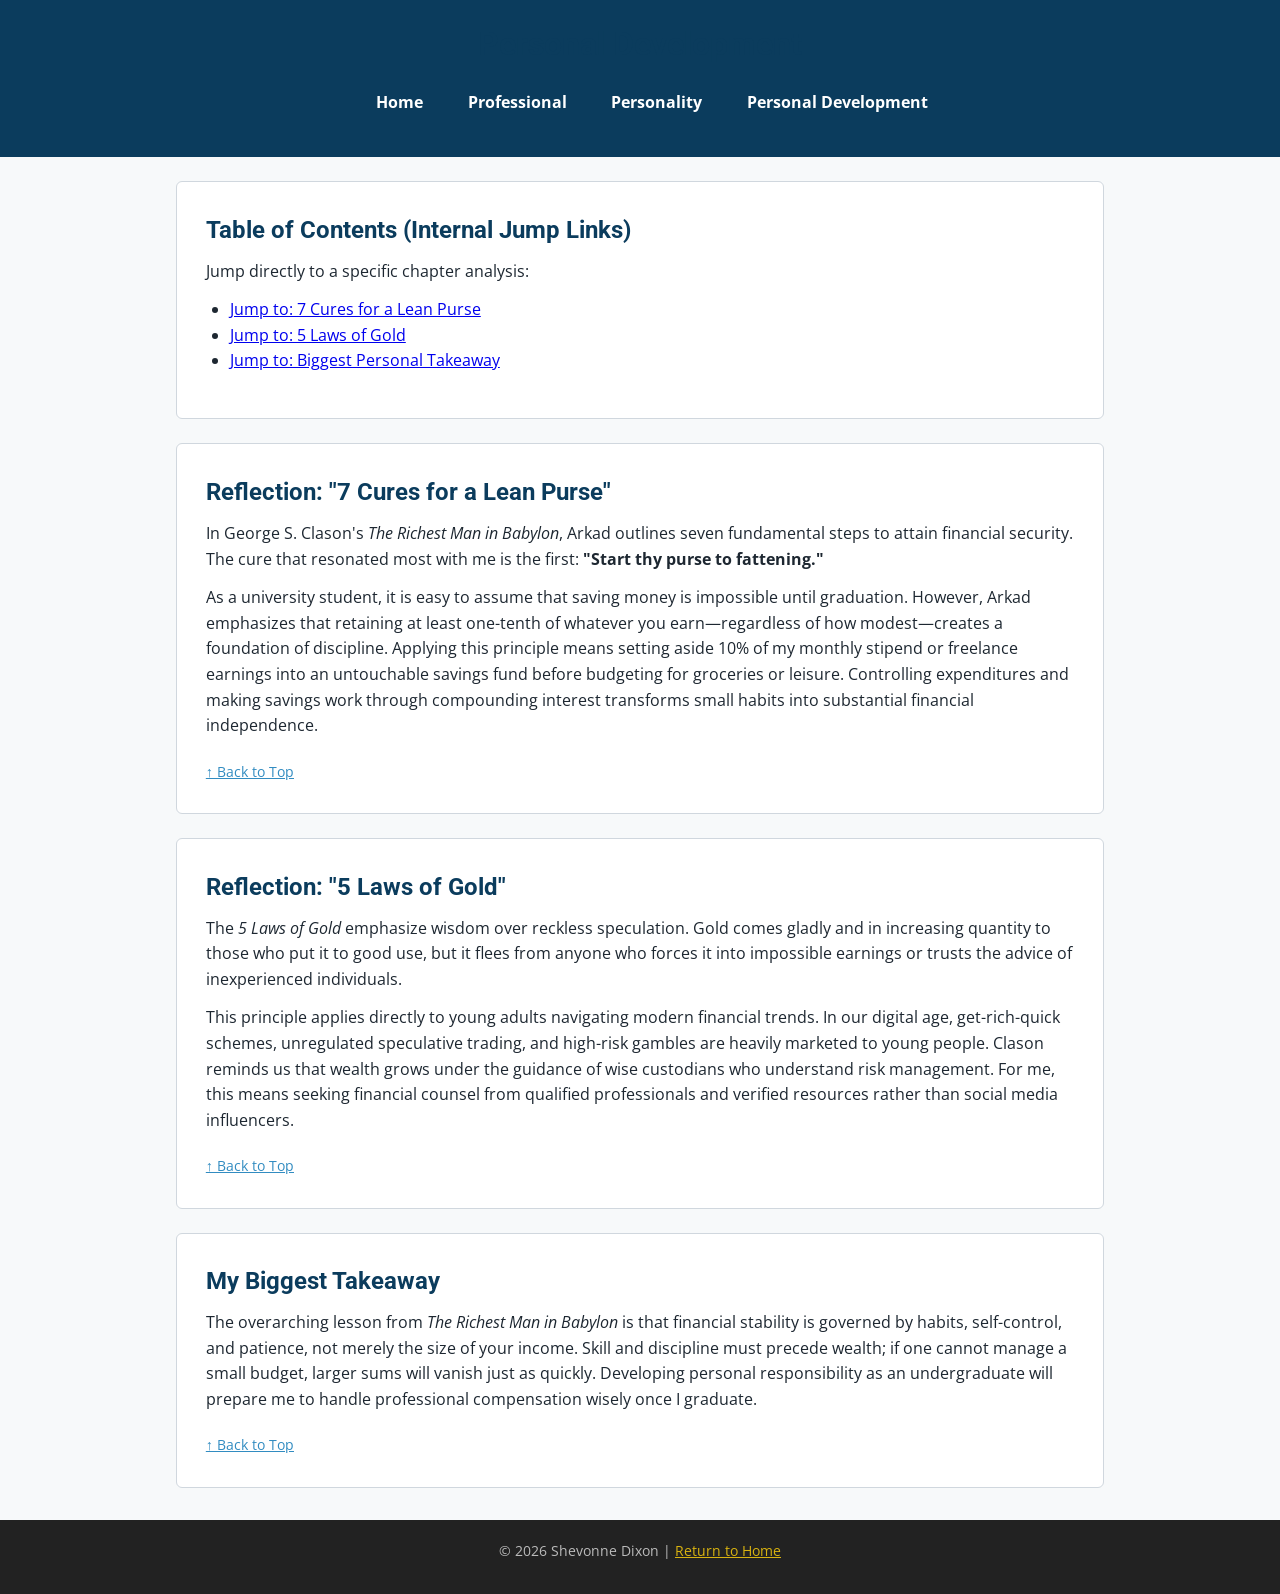
<file: Personal-Development.html>
<!DOCTYPE html>
<html lang="en">
<head>
  <meta charset="UTF-8">
  <meta name="viewport" content="width=device-width, initial-scale=1.0">
  <title>Personal Development | Book Reflections</title>
  <link rel="preconnect" href="https://fonts.googleapis.com">
  <link rel="preconnect" href="https://fonts.gstatic.com" crossorigin>
  <link href="https://fonts.googleapis.com/css2?family=Open+Sans:wght@400;600&family=Roboto:wght@500;700&display=swap" rel="stylesheet">
  <link rel="stylesheet" href="../style.css">
</head>
<body>

  <header id="top">
    <h1>Personal Development</h1>
    <nav>
      <ul>
        <li><a href="index.html">Home</a></li>
        <li><a href="professional.html">Professional</a></li>
        <li><a href="personality.html">Personality</a></li>
        <li><a href="personal-development.html">Personal Development</a></li>
      </ul>
    </nav>
  </header>

  <main>
    <!-- Internal Bookmark Navigation -->
    <section class="card">
      <h2>Table of Contents (Internal Jump Links)</h2>
      <p>Jump directly to a specific chapter analysis:</p>
      <ul>
        <li><a href="#seven-cures">Jump to: 7 Cures for a Lean Purse</a></li>
        <li><a href="#five-laws">Jump to: 5 Laws of Gold</a></li>
        <li><a href="#key-takeaway">Jump to: Biggest Personal Takeaway</a></li>
      </ul>
    </section>

    <!-- Chapter 1 -->
    <section class="card" id="seven-cures">
      <h2>Reflection: "7 Cures for a Lean Purse"</h2>
      <p>In George S. Clason's <em>The Richest Man in Babylon</em>, Arkad outlines seven fundamental steps to attain financial security. The cure that resonated most with me is the first: <strong>"Start thy purse to fattening."</strong></p>
      <p>As a university student, it is easy to assume that saving money is impossible until graduation. However, Arkad emphasizes that retaining at least one-tenth of whatever you earn—regardless of how modest—creates a foundation of discipline. Applying this principle means setting aside 10% of my monthly stipend or freelance earnings into an untouchable savings fund before budgeting for groceries or leisure. Controlling expenditures and making savings work through compounding interest transforms small habits into substantial financial independence.</p>
      <a href="#top" class="back-to-top">&uarr; Back to Top</a>
    </section>

    <!-- Chapter 2 -->
    <section class="card" id="five-laws">
      <h2>Reflection: "5 Laws of Gold"</h2>
      <p>The <em>5 Laws of Gold</em> emphasize wisdom over reckless speculation. Gold comes gladly and in increasing quantity to those who put it to good use, but it flees from anyone who forces it into impossible earnings or trusts the advice of inexperienced individuals.</p>
      <p>This principle applies directly to young adults navigating modern financial trends. In our digital age, get-rich-quick schemes, unregulated speculative trading, and high-risk gambles are heavily marketed to young people. Clason reminds us that wealth grows under the guidance of wise custodians who understand risk management. For me, this means seeking financial counsel from qualified professionals and verified resources rather than social media influencers.</p>
      <a href="#top" class="back-to-top">&uarr; Back to Top</a>
    </section>

    <!-- Takeaway -->
    <section class="card" id="key-takeaway">
      <h2>My Biggest Takeaway</h2>
      <p>The overarching lesson from <em>The Richest Man in Babylon</em> is that financial stability is governed by habits, self-control, and patience, not merely the size of your income. Skill and discipline must precede wealth; if one cannot manage a small budget, larger sums will vanish just as quickly. Developing personal responsibility as an undergraduate will prepare me to handle professional compensation wisely once I graduate.</p>
      <a href="#top" class="back-to-top">&uarr; Back to Top</a>
    </section>
  </main>

  <footer>
    <p>&copy; 2026 Shevonne Dixon | <a href="index.html">Return to Home</a></p>
  </footer>

</body>
</html>
</file>
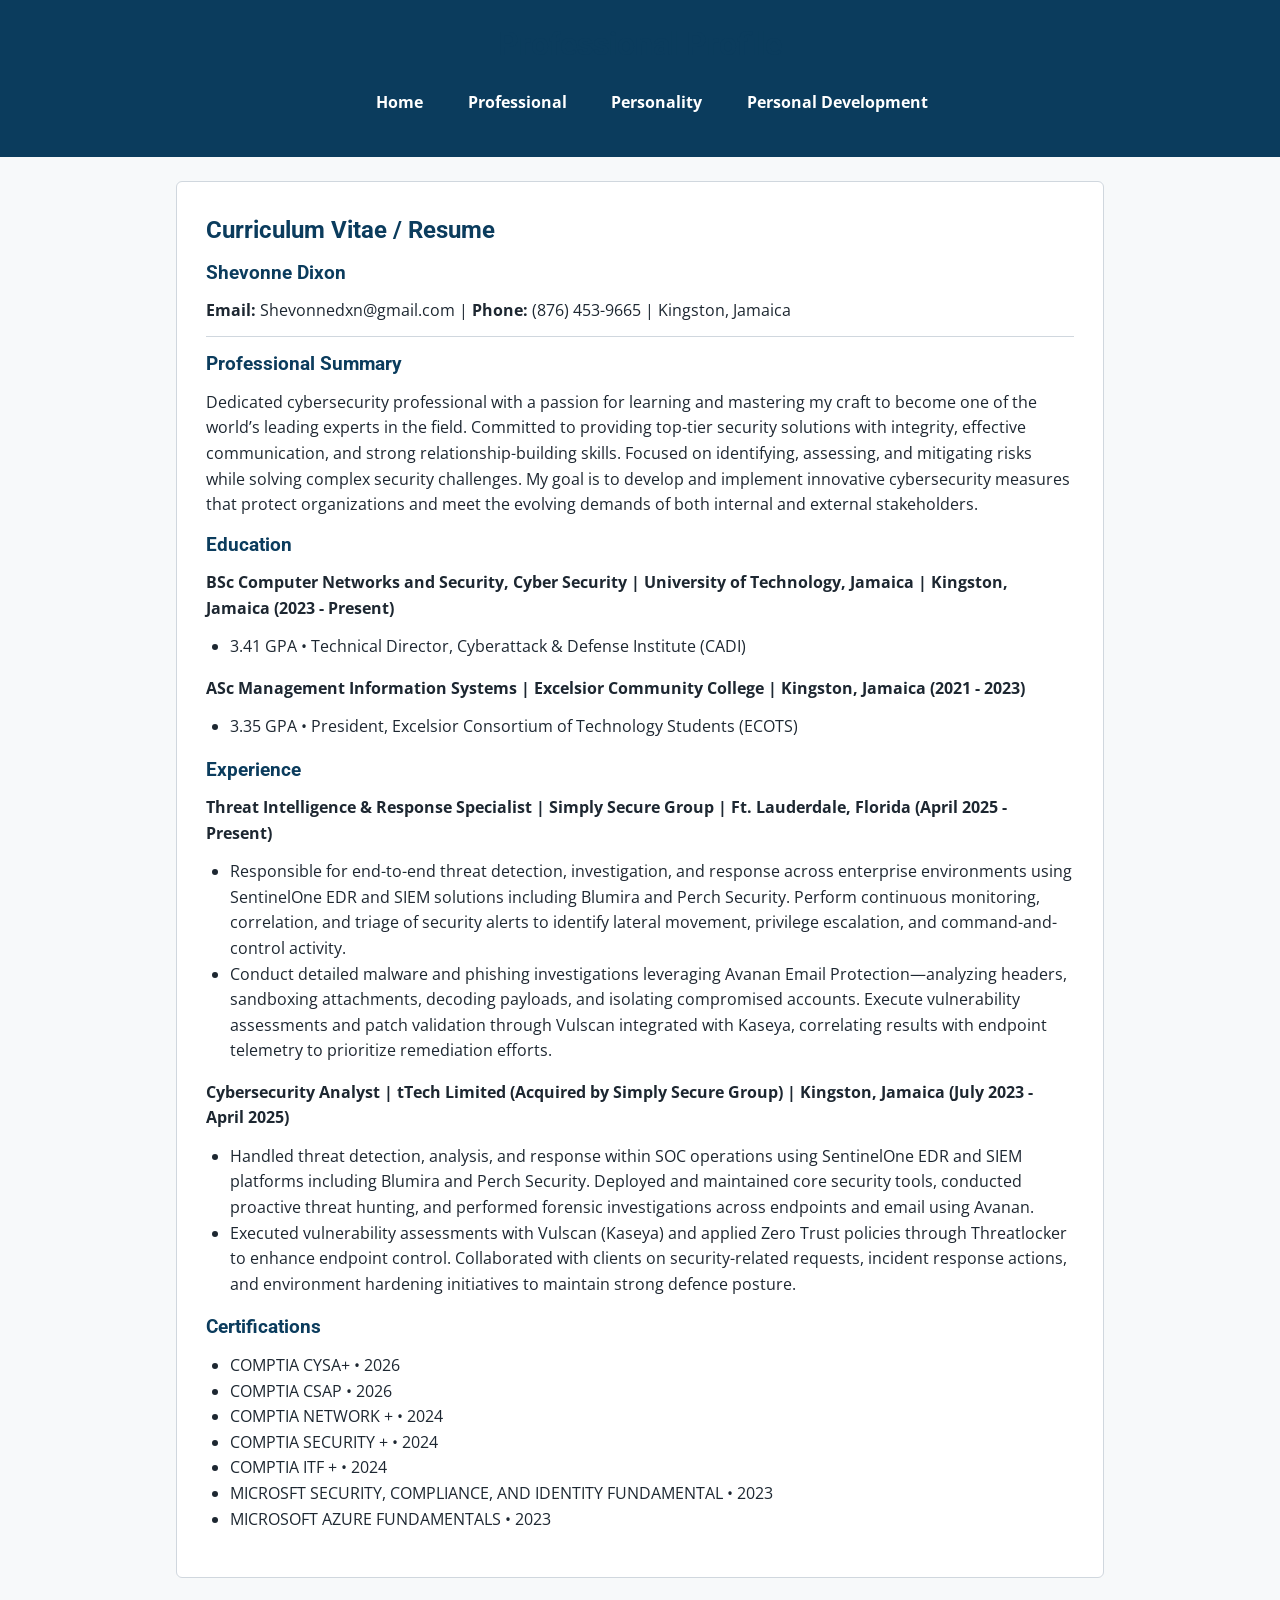
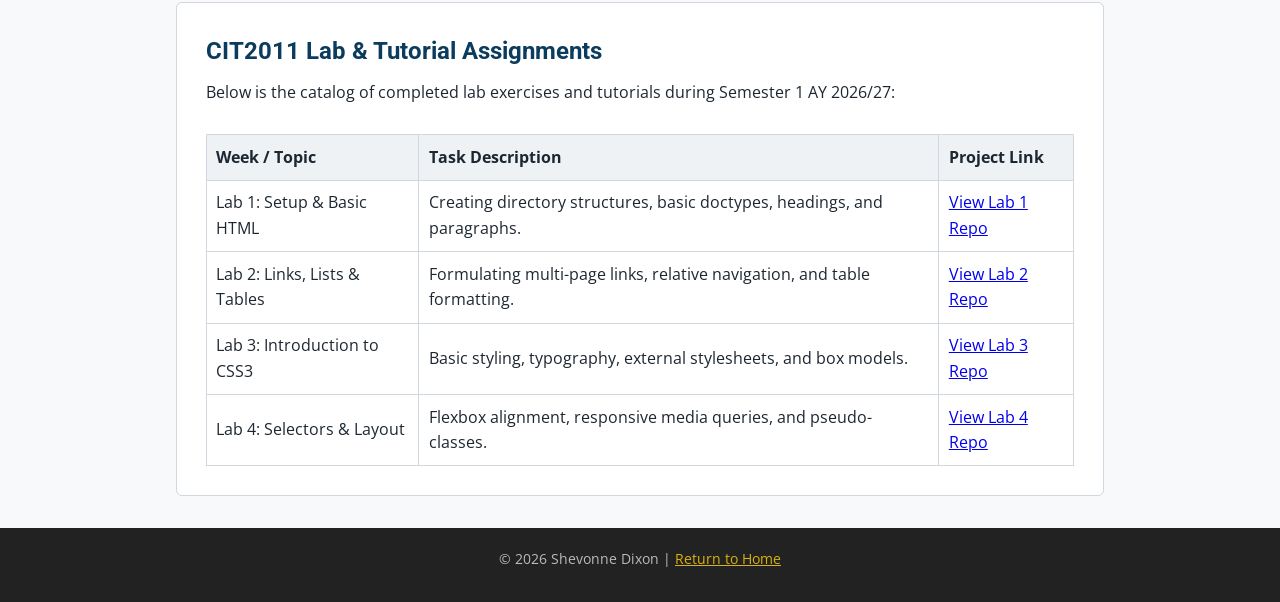
<file: Professional.html>
<!DOCTYPE html>
<html lang="en">
<head>
  <meta charset="UTF-8">
  <meta name="viewport" content="width=device-width, initial-scale=1.0">
  <title>Professional Resume &amp; Projects</title>
  <link rel="preconnect" href="https://fonts.googleapis.com">
  <link rel="preconnect" href="https://fonts.gstatic.com" crossorigin>
  <link href="https://fonts.googleapis.com/css2?family=Open+Sans:wght@400;600&family=Roboto:wght@500;700&display=swap" rel="stylesheet">
  <link rel="stylesheet" href="../style.css">
</head>
<body>

  <header>
    <h1>Professional Profile</h1>
    <nav>
      <ul>
        <li><a href="index.html">Home</a></li>
        <li><a href="professional.html">Professional</a></li>
        <li><a href="personality.html">Personality</a></li>
        <li><a href="personal-development.html">Personal Development</a></li>
      </ul>
    </nav>
  </header>

  <main>
    <!-- Resume Section -->
    <section class="card">
      <h2>Curriculum Vitae / Resume</h2>
      <h3>Shevonne Dixon</h3>
      <p><strong>Email:</strong> Shevonnedxn@gmail.com | <strong>Phone:</strong> (876) 453-9665 | Kingston, Jamaica</p>
      <hr style="margin: 0.8rem 0; border: 0; border-top: 1px solid var(--border-color);">

      <h3>Professional Summary</h3>
      <p>Dedicated cybersecurity professional with a passion for learning and mastering my craft to become one of the world’s leading experts in the field. Committed to providing top-tier security solutions with integrity, effective communication, and strong relationship-building skills. Focused on identifying, assessing, and mitigating risks while solving complex security challenges. My goal is to develop and implement innovative cybersecurity measures that protect organizations and meet the evolving demands of both internal and external stakeholders.</p>

      <h3>Education</h3>
      <p><strong>BSc Computer Networks and Security, Cyber Security | University of Technology, Jamaica | Kingston, Jamaica (2023 - Present)</strong></p>
      <ul>
        <li>3.41 GPA • Technical Director, Cyberattack & Defense Institute (CADI)</li>
      </ul>

      <p><strong>ASc Management Information Systems | Excelsior Community College | Kingston, Jamaica (2021 - 2023)</strong></p>
      <ul>
        <li>3.35 GPA • President, Excelsior Consortium of Technology Students (ECOTS)</li>
      </ul>

      <h3>Experience</h3>
      <p><strong>Threat Intelligence & Response Specialist | Simply Secure Group | Ft. Lauderdale, Florida (April 2025 - Present)</strong> </p>
      <ul>
        <li>Responsible for end-to-end threat detection, investigation, and response across enterprise environments using SentinelOne EDR and SIEM solutions including Blumira and Perch Security. Perform continuous monitoring, correlation, and triage of security alerts to identify lateral movement, privilege escalation, and command-and-control activity.</li>
        <li>Conduct detailed malware and phishing investigations leveraging Avanan Email Protection—analyzing headers, sandboxing attachments, decoding payloads, and isolating compromised accounts. Execute vulnerability assessments and patch validation through Vulscan integrated with Kaseya, correlating results with endpoint telemetry to prioritize remediation efforts. </li>
      </ul>
      <p><strong>Cybersecurity Analyst | tTech Limited (Acquired by Simply Secure Group) | Kingston, Jamaica (July 2023 - April 2025)</strong> </p>
      <ul>
        <li>Handled threat detection, analysis, and response within SOC operations using SentinelOne EDR and SIEM platforms including Blumira and Perch Security. Deployed and maintained core security tools, conducted proactive threat hunting, and performed forensic investigations across endpoints and email using Avanan. </li>
        <li>Executed vulnerability assessments with Vulscan (Kaseya) and applied Zero Trust policies through Threatlocker to enhance endpoint control. Collaborated with clients on security-related requests, incident response actions, and environment hardening initiatives to maintain strong defence posture.</li>
      </ul>

      <h3>Certifications</h3>
      <ul>
        <li>COMPTIA CYSA+ • 2026</li>
        <li>COMPTIA CSAP • 2026</li>
        <li>COMPTIA NETWORK + • 2024</li>
        <li>COMPTIA SECURITY + • 2024</li>
        <li>COMPTIA ITF + • 2024</li>
        <li>MICROSFT SECURITY, COMPLIANCE, AND IDENTITY FUNDAMENTAL • 2023</li>
        <li>MICROSOFT AZURE FUNDAMENTALS • 2023</li>

      </ul>
    </section>

    <!-- Lab Sessions Section -->
    <section class="card">
      <h2>CIT2011 Lab &amp; Tutorial Assignments</h2>
      <p>Below is the catalog of completed lab exercises and tutorials during Semester 1 AY 2026/27:</p>
      
      <div class="table-responsive">
        <table>
          <thead>
            <tr>
              <th>Week / Topic</th>
              <th>Task Description</th>
              <th>Project Link</th>
            </tr>
          </thead>
          <tbody>
            <tr>
              <td>Lab 1: Setup &amp; Basic HTML</td>
              <td>Creating directory structures, basic doctypes, headings, and paragraphs.</td>
              <td><a href="https://github.com/jbrown_12345_utech/lab1" target="_blank" rel="noopener noreferrer">View Lab 1 Repo</a></td>
            </tr>
            <tr>
              <td>Lab 2: Links, Lists &amp; Tables</td>
              <td>Formulating multi-page links, relative navigation, and table formatting.</td>
              <td><a href="https://github.com/jbrown_12345_utech/lab2" target="_blank" rel="noopener noreferrer">View Lab 2 Repo</a></td>
            </tr>
            <tr>
              <td>Lab 3: Introduction to CSS3</td>
              <td>Basic styling, typography, external stylesheets, and box models.</td>
              <td><a href="https://github.com/jbrown_12345_utech/lab3" target="_blank" rel="noopener noreferrer">View Lab 3 Repo</a></td>
            </tr>
            <tr>
              <td>Lab 4: Selectors &amp; Layout</td>
              <td>Flexbox alignment, responsive media queries, and pseudo-classes.</td>
              <td><a href="https://github.com/jbrown_12345_utech/lab4" target="_blank" rel="noopener noreferrer">View Lab 4 Repo</a></td>
            </tr>
          </tbody>
        </table>
      </div>
    </section>
  </main>

  <footer>
    <p>&copy; 2026 Shevonne Dixon | <a href="index.html">Return to Home</a></p>
  </footer>

</body>
</html>
</file>
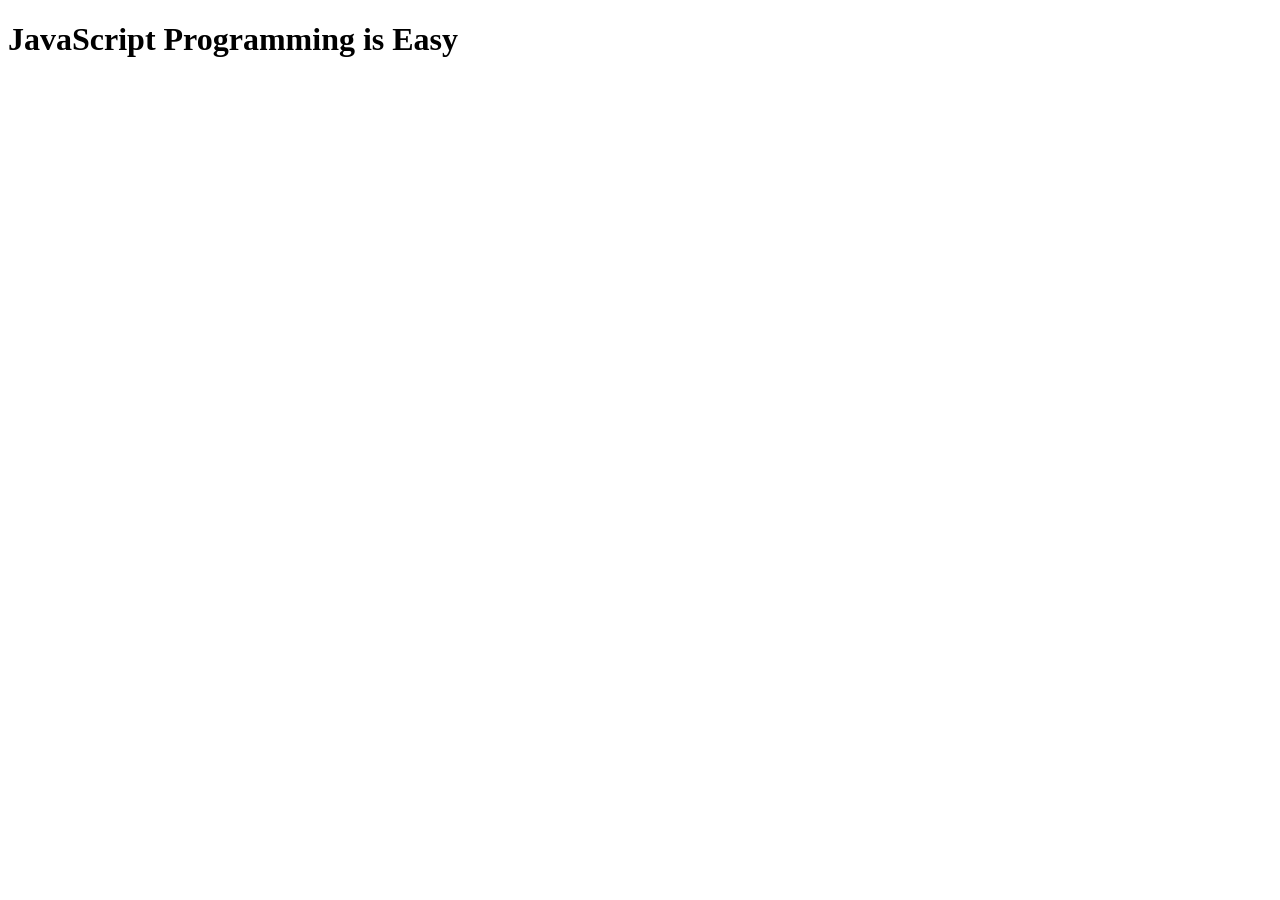
<file: Week4_Task2.html>
<!DOCTYPE html>
<html>
    <head>
        <title>JS-Lab Task</title>
        <script type="text/javascript">
            // Prompting the user for inputs using window.prompt()
            var firstName = window.prompt("Enter your first name", "");
            var msgColor = window.prompt("Enter the colour of the message", "blue");
            var msgSize = window.prompt("Enter the font size of the message (e.g., 50px)", "50px");

            // Amending the message if a name is provided
            var message = "JavaScript Programming is Easy";
            if (firstName !== null && firstName !== "") {
                message = firstName + " says: JavaScript Programming is Easy";
            }

            // Using document.write to output the styled HTML element directly to the page
            document.write("<h1 style='color:" + msgColor + "; font-size:" + msgSize + ";'>" + message + "</h1>");
        </script>
    </head>
    <body>
    </body>
</html>
</file>
<file: style.css>
/* 
   Shevonne Dixon - CIT2011 - Individual Assignment 1
    */
:root {
  --primary-color: #0b3c5d;      /* Deep Navy */
  --secondary-color: #328cc1;    /* Slate Blue */
  --accent-color: #d9b310;       /* Gold / Yellow */
  --bg-color: #f7f9fa;           /* Off-white */
  --card-bg: #ffffff;
  --text-color: #1d2731;         /* Charcoal */
  --border-color: #d0d7de;
  --font-main: "Open Sans", Arial, sans-serif;
  --font-heading: "Roboto", sans-serif;
}

* {
  box-sizing: border-box;
  margin: 0;
  padding: 0;
}

body {
  font-family: var(--font-main);
  background-color: var(--bg-color);
  color: var(--text-color);
  line-height: 1.6;
}

/* 
   Header & Navigation
   */
header {
  background-color: var(--primary-color);
  color: #ffffff;
  padding: 1.2rem 1rem;
  text-align: center;
}

header h1 {
  font-family: var(--font-heading);
  margin-bottom: 0.5rem;
}

/* Descendant selector */
nav ul {
  list-style: none;
  display: flex;
  flex-direction: column;
  gap: 0.5rem;
  margin-top: 0.8rem;
  padding: 0;
}

nav ul li a {
  color: #ffffff;
  text-decoration: none;
  font-weight: bold;
  padding: 0.4rem 0.8rem;
  display: block;
  border-radius: 4px;
}

/* Pseudo-class selector */
nav ul li a:hover {
  background-color: var(--secondary-color);
}

/* ========================================================
   Layout & Cards
   ======================================================== */
main {
  max-width: 960px;
  margin: 1.5rem auto;
  padding: 0 1rem;
}

/* Class selector */
.card {
  background-color: var(--card-bg);
  border: 1px solid var(--border-color);
  border-radius: 6px;
  padding: 1.2rem;
  margin-bottom: 1.5rem;
}

/* Grouping selector */
h1, h2, h3 {
  font-family: var(--font-heading);
  color: var(--primary-color);
  margin-bottom: 0.6rem;
}

/* Element selector */
p {
  margin-bottom: 0.8rem;
}

ul, ol {
  margin-left: 1.5rem;
  margin-bottom: 1rem;
}

/* Specific component styling */
.id-img {
  max-width: 100%;
  width: 320px;
  height: auto;
  border: 2px solid var(--secondary-color);
  border-radius: 6px;
  display: block;
  margin: 1rem 0;
}

.hero-img {
  max-width: 100%;
  width: 250px;
  height: auto;
  border-radius: 6px;
  margin-bottom: 1rem;
}

.table-responsive {
  overflow-x: auto;
}

table {
  width: 100%;
  border-collapse: collapse;
  margin-top: 1rem;
}

table, th, td {
  border: 1px solid var(--border-color);
  padding: 0.6rem;
  text-align: left;
}

th {
  background-color: #eef2f5;
}

/* ID selector */
#top {
  scroll-margin-top: 10px;
}

.back-to-top {
  display: inline-block;
  margin-top: 0.5rem;
  font-size: 0.9rem;
  color: var(--secondary-color);
}

/* ========================================================
   Footer
   ======================================================== */
footer {
  text-align: center;
  padding: 1.2rem;
  background-color: #222;
  color: #bbb;
  font-size: 0.9rem;
  margin-top: 2rem;
}

footer a {
  color: var(--accent-color);
}

/* ========================================================
   Responsive Media Query (Desktop >= 768px)
   ======================================================== */
@media (min-width: 768px) {
  nav ul {
    flex-direction: row;
    justify-content: center;
    gap: 1.2rem;
  }

  .card {
    padding: 1.8rem;
  }
}
</file>
